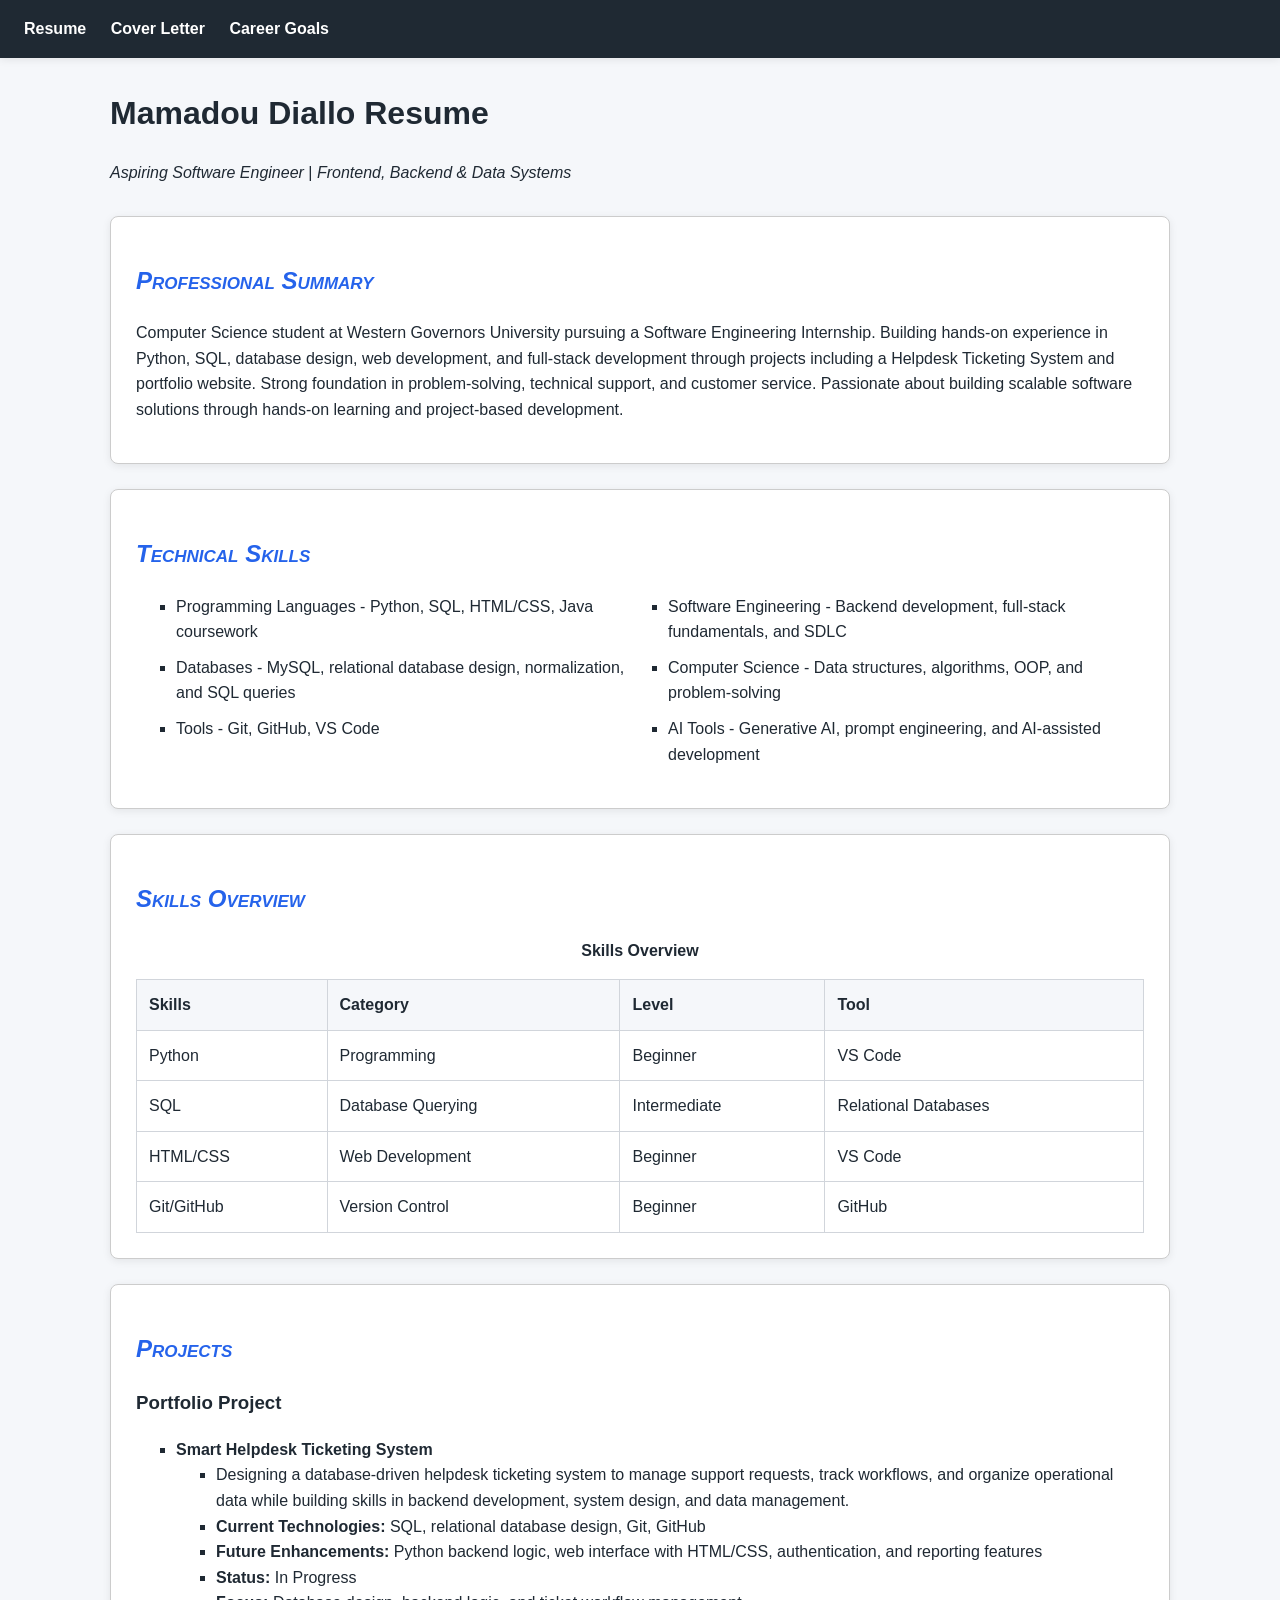
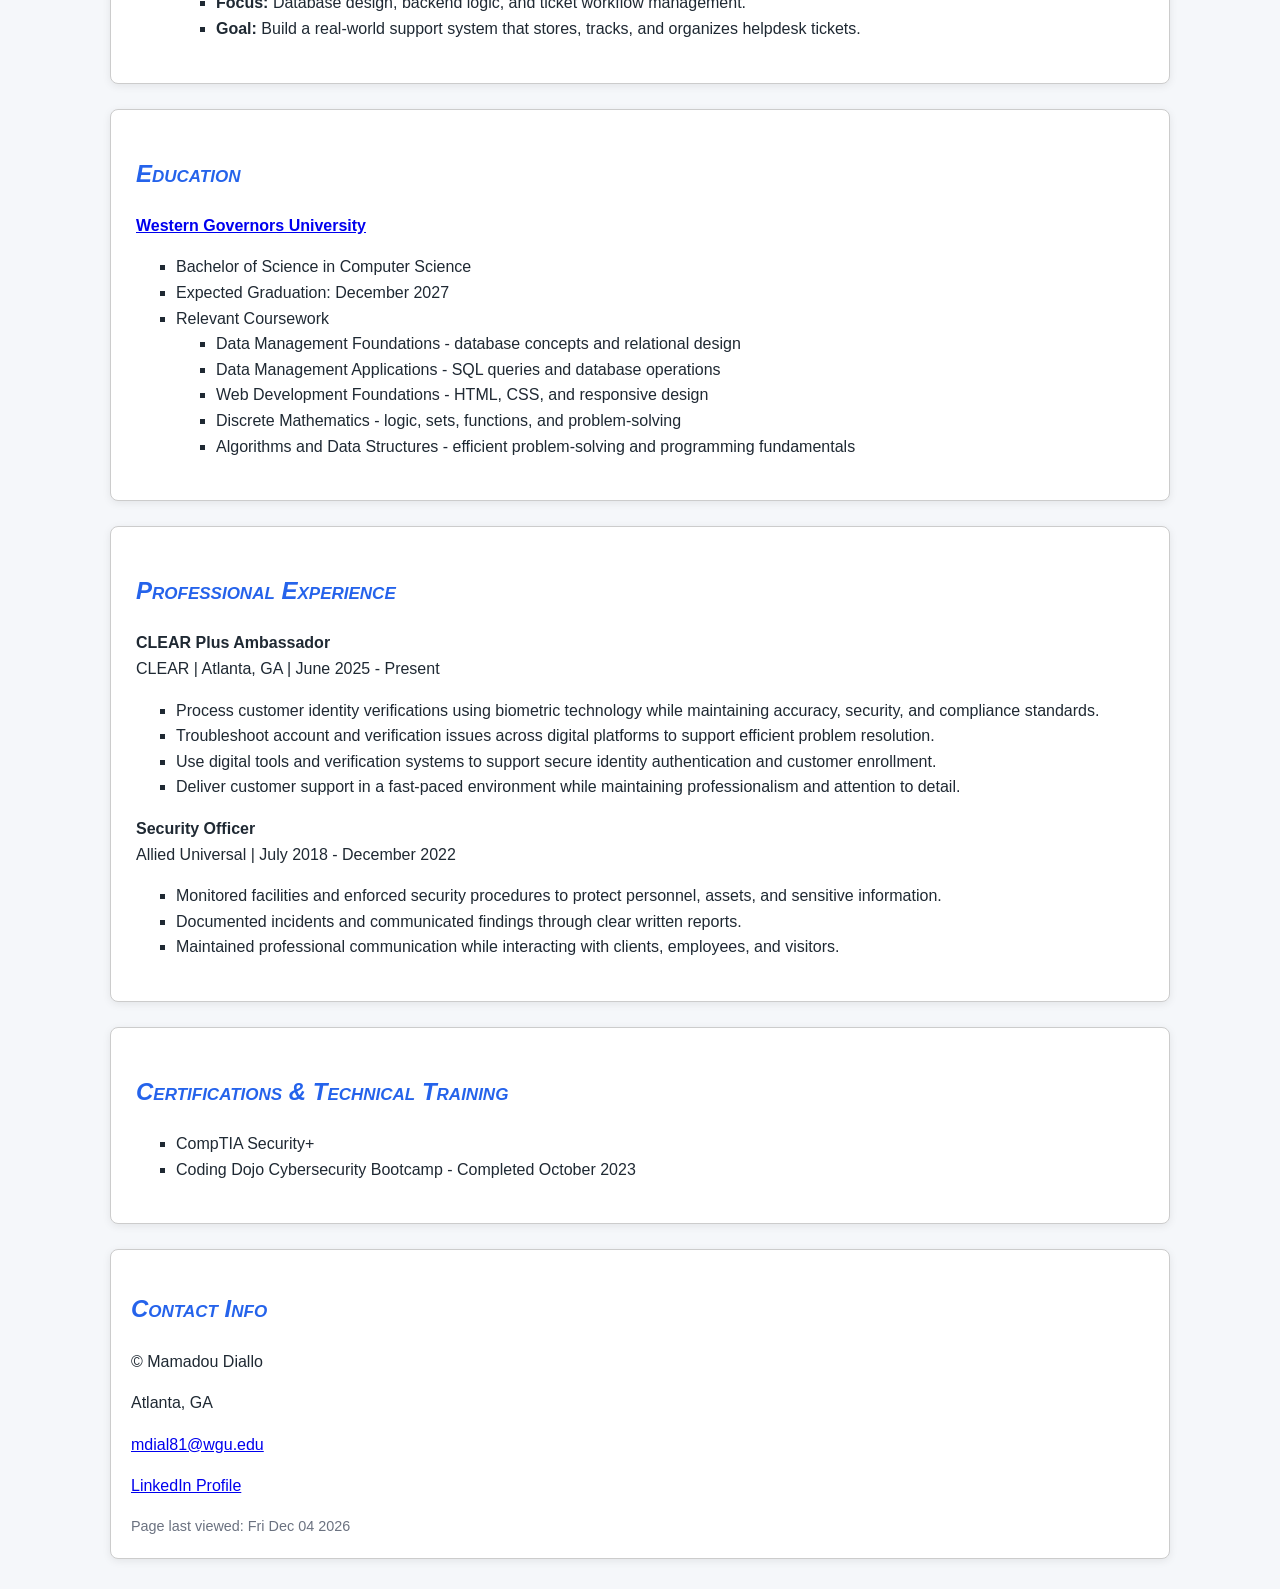
<file: index.html>
<!DOCTYPE html>
<html lang="en">
<head>

  <meta charset="UTF-8">
  <meta name="viewport" content="width=device-width, initial-scale=1.0">
  <title>My Resume</title>
  <link rel="stylesheet" href="css/styles.css">
</head>
<!-- Body Section -->
<body>
  <nav>
    <a href="index.html">Resume</a>
    <a href="cover-letter.html">Cover Letter</a>
    <a href="career-goals.html">Career Goals</a>
</nav>
  <header>    
    <h1>Mamadou Diallo Resume</h1>
     <p><em>Aspiring Software Engineer</em> | <em>Frontend, Backend & Data Systems</em></p>
  </header>
  <!--summary Section-->
  <main>
    <section class="contentBox">  
      <h2 class="sectionHeader">Professional Summary</h2>
      
       <p>
        Computer Science student at Western Governors University pursuing a Software Engineering Internship.
        Building hands-on experience in Python, SQL, database design, web development, and full-stack
        development through projects including a Helpdesk Ticketing System and portfolio website.
        Strong foundation in problem-solving, technical support, and customer service. Passionate about
        building scalable software solutions through hands-on learning and project-based development.
      </p>
      </section>
    <!-- Skills Section -->
    <section class="contentBox">
      <h2 class="sectionHeader">Technical Skills</h2>
      <ul id="skills-list">
        <li>Programming Languages - Python, SQL, HTML/CSS, Java coursework</li>
        <li>Databases - MySQL, relational database design, normalization, and SQL queries</li>
        <li>Tools - Git, GitHub, VS Code</li>
        <li>Software Engineering - Backend development, full-stack fundamentals, and SDLC</li>
        <li>Computer Science - Data structures, algorithms, OOP, and problem-solving</li>
        <li>AI Tools - Generative AI, prompt engineering, and AI-assisted development</li>
      </ul>
    </section>
    <!-- Technical Skills --> 
    <section class="contentBox">
      <h2 class="sectionHeader">Skills Overview</h2>
      <table>
        <caption>Skills Overview</caption>

        <tr>
          <th>Skills</th>
          <th>Category</th>
          <th>Level</th>
          <th>Tool</th>
        </tr>

        <tr>
          <td>Python</td>
          <td>Programming</td>
          <td>Beginner</td>
          <td>VS Code</td>
        </tr>

        <tr>
          <td>SQL</td>
          <td>Database Querying</td>
          <td>Intermediate</td>
          <td>Relational Databases</td>
        </tr>

        <tr>
          <td>HTML/CSS</td>
          <td>Web Development</td>
          <td>Beginner</td>
          <td>VS Code</td>
        </tr>

        <tr>
          <td>Git/GitHub</td>
          <td>Version Control</td>
          <td>Beginner</td>
          <td>GitHub</td>
        </tr>
      </table>
    </section>

 <!-- Projects --> 
     <section class="contentBox">
      <article>
      <h2 class="sectionHeader">Projects</h2>
      <h3>Portfolio Project</h3>
       <ul>
           <li><strong>Smart Helpdesk Ticketing System</strong>
                <ul>
                    
                 <li>
                 Designing a database-driven helpdesk ticketing system to manage support requests,
                 track workflows, and organize operational data while building skills in backend
                 development, system design, and data management.
                </li>
                  <li><strong>Current Technologies:</strong> SQL, relational database design, Git, GitHub</li>
                  <li><strong>Future Enhancements:</strong> Python backend logic, web interface with HTML/CSS, authentication, and reporting features</li>
                  <li><strong>Status:</strong> In Progress</li>
                  <li><strong>Focus:</strong> Database design, backend logic, and ticket workflow management.</li>
                  <li><strong>Goal:</strong> Build a real-world support system that stores, tracks, and organizes helpdesk tickets.</li>
                </ul>
            </li>
       </ul>
       </article>
      </section>

    <!-- Education -->
     <section class="contentBox">
      <h2 class="sectionHeader">Education</h2>
      <p>
        <strong>
            
           <a href="https://www.wgu.edu" target="_blank" rel="noopener noreferrer">
            Western Governors University
          </a>
        </strong>
      </p>
         <ul>
             <li>Bachelor of Science in Computer Science</li>
             <li>Expected Graduation: December 2027</li>
             <li>Relevant Coursework
              <ul>
                 <li>Data Management Foundations - database concepts and relational design</li>
                 <li>Data Management Applications - SQL queries and database operations</li>
                 <li>Web Development Foundations - HTML, CSS, and responsive design</li>
                 <li>Discrete Mathematics - logic, sets, functions, and problem-solving</li>
                 <li>Algorithms and Data Structures - efficient problem-solving and programming fundamentals</li>
             </ul>
            </li>
         </ul>
     </section>
       
       <!-- Experience Section -->
      <section class="contentBox">
      <h2 class="sectionHeader">Professional Experience</h2>
    <p>
        <strong>CLEAR Plus Ambassador</strong><br>
        CLEAR | Atlanta, GA | June 2025 - Present
    </p>

    <ul>
        <li>Process customer identity verifications using biometric technology while maintaining accuracy, security, and compliance standards.</li>
        <li>Troubleshoot account and verification issues across digital platforms to support efficient problem resolution.</li>
        <li>Use digital tools and verification systems to support secure identity authentication and customer enrollment.</li>
        <li>Deliver customer support in a fast-paced environment while maintaining professionalism and attention to detail.</li>
    </ul>

    <p>
        <strong>Security Officer</strong><br>
        Allied Universal | July 2018 - December 2022
    </p>

    <ul>
        <li>Monitored facilities and enforced security procedures to protect personnel, assets, and sensitive information.</li>
        <li>Documented incidents and communicated findings through clear written reports.</li>
        <li>Maintained professional communication while interacting with clients, employees, and visitors.</li>
    </ul>
</section>
 <!-- Certification & Technical Training -->
     <section class="contentBox">
      <h2 class="sectionHeader">Certifications & Technical Training</h2>
         <ul>
             <li>CompTIA Security+</li>
             <li>Coding Dojo Cybersecurity Bootcamp - Completed October 2023</li>
         </ul>
     </section>
    
     <!-- Contact Info -->
       <section id="contactMe" class="contentBox">
        <h2 class="sectionHeader">Contact Info</h2>
             <p>&copy; Mamadou Diallo</p>
             <p>Atlanta, GA</p>
             <p><a href= "mailto:mdial81@wgu.edu">mdial81@wgu.edu</a></p>
             <p><a href="https://www.linkedin.com/in/mamadoudiallo-cs" target="_blank" rel="noopener noreferrer">LinkedIn Profile</a></p>
            <div id="currentDate"></div>
            </section>
     
    
   </main> 
   
   <script>
      document.getElementById("currentDate").textContent = "Page last viewed: " + new Date().toDateString();
      console.log("Resume page loaded successfully.");
     </script>
</body>
</html>
</file>
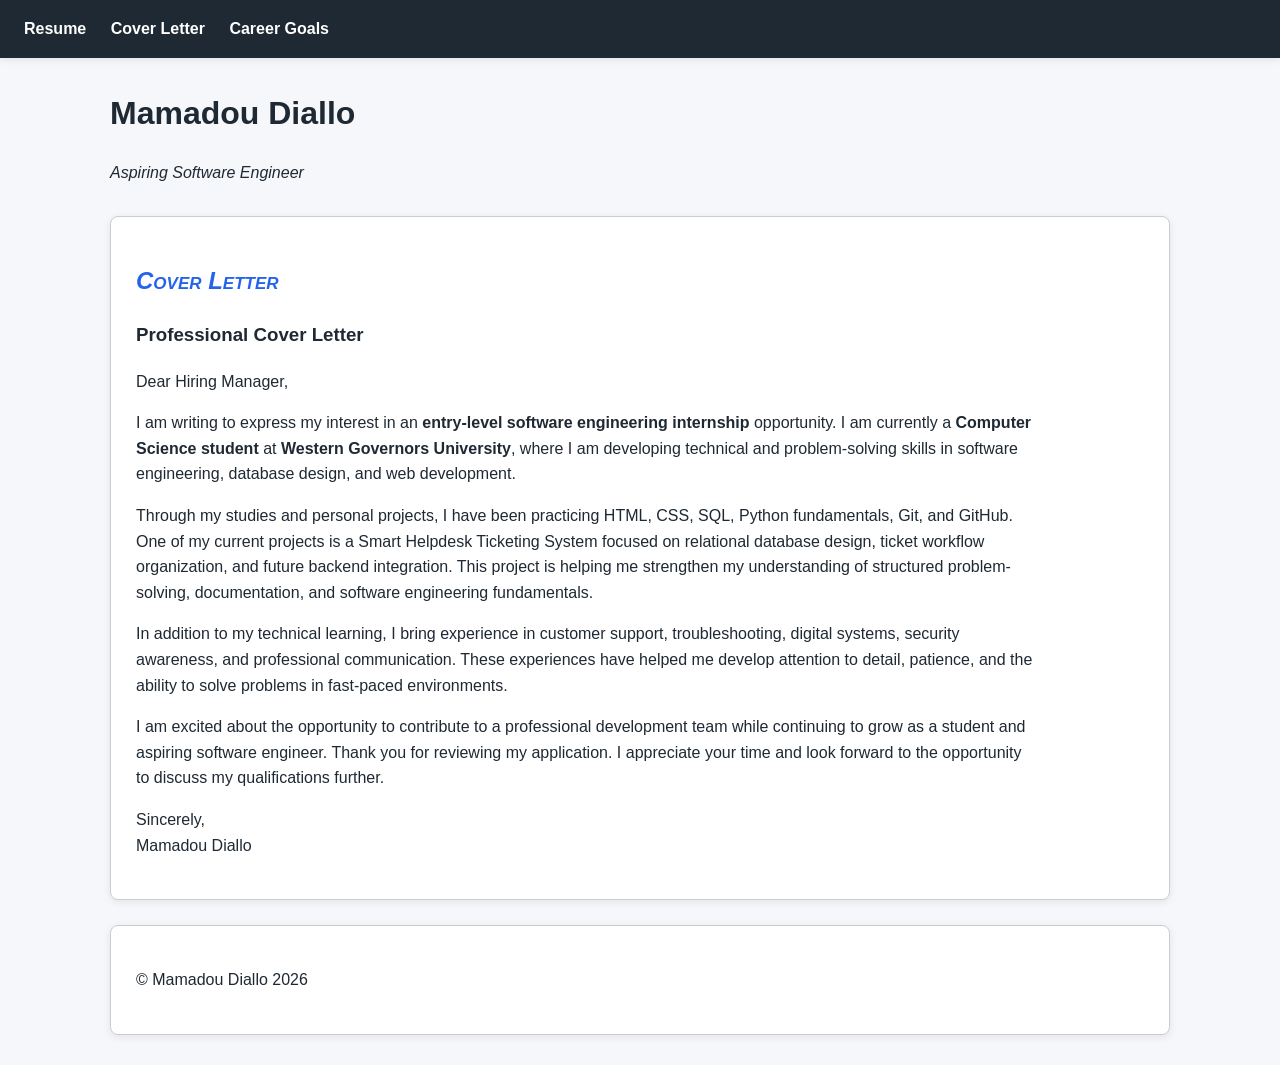
<file: cover-letter.html>
<!DOCTYPE html>
<html lang="en">
<head>

<meta charset="UTF-8">
  <meta name="viewport" content="width=device-width, initial-scale=1.0">
  <title>My Cover Letter</title>
  <link rel="stylesheet" href="css/styles.css">
</head>

<body>
  <nav>
    <a href="index.html">Resume</a>
    <a href="cover-letter.html">Cover Letter</a>
    <a href="career-goals.html">Career Goals</a>
</nav>
    <header> 
    <h1>Mamadou Diallo</h1>
    <p><em>Aspiring Software Engineer</em></p>
    </header>

  <main>
    <section class="contentBox">
      <h2 class="sectionHeader">Cover Letter</h2>

      <article class="letterContent">
    <h3>Professional Cover Letter</h3>

    <p>Dear Hiring Manager,</p>

    <p>
        I am writing to express my interest in an <strong>entry-level software engineering internship</strong> opportunity.
        I am currently a <strong>Computer Science student</strong> at
        <span>Western Governors University</span>, where I am developing technical and problem-solving skills
        in software engineering, database design, and web development.
    </p>

    <p>
        Through my studies and personal projects, I have been practicing HTML, CSS, SQL, Python fundamentals,
        Git, and GitHub. One of my current projects is a Smart Helpdesk Ticketing System focused on relational
        database design, ticket workflow organization, and future backend integration. This project is helping me
        strengthen my understanding of structured problem-solving, documentation, and software engineering fundamentals.
    </p>

    <p>
        In addition to my technical learning, I bring experience in customer support, troubleshooting, digital systems,
        security awareness, and professional communication. These experiences have helped me develop attention to detail,
        patience, and the ability to solve problems in fast-paced environments.
    </p>

    <p>
        I am excited about the opportunity to contribute to a professional development team while continuing to grow
        as a student and aspiring software engineer. Thank you for reviewing my application. I appreciate your time
        and look forward to the opportunity to discuss my qualifications further.
    </p>

    <p>
        Sincerely,<br>
        Mamadou Diallo
    </p>
</article>
   </section>

<section class="contentBox">
  <p>&copy; Mamadou Diallo 2026</p>
</section>

</main>

</body>
</html>
</file>
<file: css/styles.css>
* {
    box-sizing: border-box;
}
body {
    font-family: Arial, sans-serif;
    color: #1f2933;
    margin: 0;
    line-height: 1.6;
    background-color: #f5f7fa;

}
main {
    max-width: 1100px;
    margin: 30px auto;
    padding: 0 20px;
}

header {
    max-width: 1100px;
    margin: 30px auto 30px auto;
    padding: 0 20px;
}
.sectionHeader {
    color: #2563eb;
    font-style: italic;
    font-variant: small-caps;
}
.contentBox {
    background-color: white;
    padding: 25px;
    margin-bottom: 25px;
    border: 1px solid #ccc;
    border-radius: 8px;
    box-shadow: 0 2px 8px rgba(0, 0, 0, 0.08);
}
nav {
    background-color: #1f2933;
    padding: 16px 24px;
    box-shadow: 0 2px 8px rgba(0, 0, 0, 0.08);
}
nav a {
    color: white;
    text-decoration: none;
    margin-right: 20px;
    font-weight: 600;
}
nav a:hover {
    color: #dbeafe;
}
#skills-list {
    columns: 2;
}
#skills-list li {
    margin-bottom: 10px;
}
table {
    width: 100%;
    border-collapse: collapse;
    margin-top: 20px;

}
th, td {
    border: 1px solid #d1d5db;
    padding: 12px;
    text-align: left;

}
th { 
    background-color: #f5f7fa;
}
caption {
    font-weight: 700;
    margin-bottom: 15px;
}
span {
    font-weight: 700;
    color: #1f2933;
}
ul {
    list-style-type: square;
}
#contactMe {
    padding: 20px;
}
.letterContent {
    max-width: 900px;

}
.mediaItem {
    max-width: 100%;
    width: 700px;
    height: auto;
    border-radius: 8px;
    display: block;
    margin-top: 20px;
    max-height: 450px;
    object-fit: cover;
}
#currentDate {
    color: #6b7280;
    font-size: 0.9rem;
}
input,
textarea,
select {
    width: 100%;
    max-width: 500px;
    padding: 10px;
    border: 1px solid #d1d5db;
    border-radius: 6px;
    font-family: inherit;
    font-size: 1rem;
}
input[type="radio"] {
    width: auto;
}
input[type="submit"] {
    background-color: #2563eb;
    color: white;
    border: none;
    cursor: pointer;
    font-weight: 600;
}

input[type="submit"]:hover {
    background-color: #1d4ed8;
}
@media (max-width: 600px) {
    #skills-list {
        columns: 1;
    }

    .mediaItem {
        width: 100%;
        max-height: 300px;
    }
}
</file>
